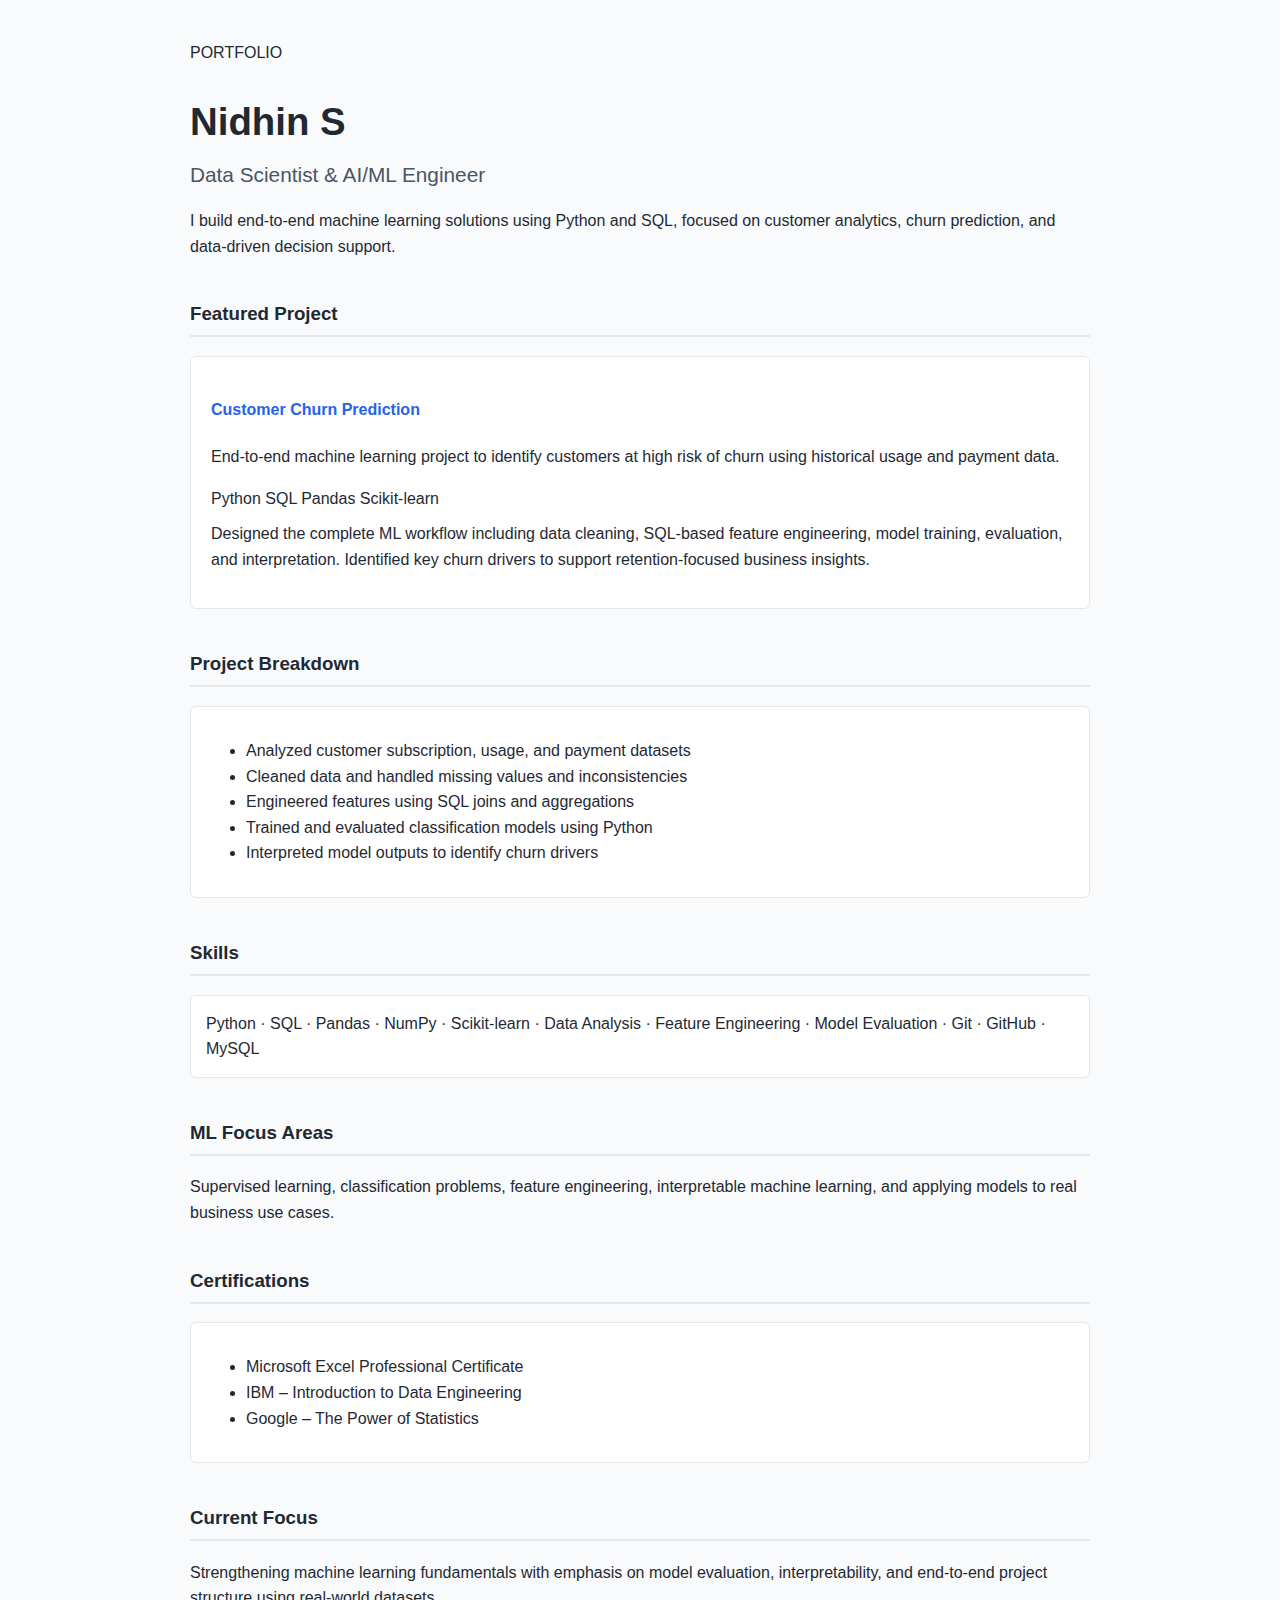
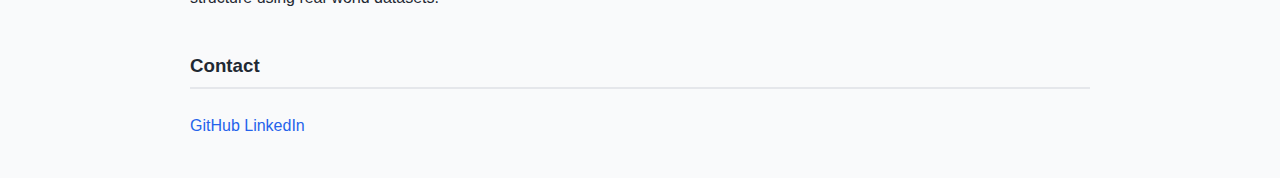
<file: index.html>
<!DOCTYPE html>
<html lang="en">
<head>
  <meta charset="UTF-8">
  <title>Nidhin S | Data Science & AI/ML Engineer</title>
  <meta name="viewport" content="width=device-width, initial-scale=1.0">
  <link rel="stylesheet" href="style.css">
</head>
<body>

  <!-- HERO -->
  <section class="hero">
    <span class="badge">PORTFOLIO</span>
    <h1>Nidhin S</h1>
    <h2>Data Scientist & AI/ML Engineer</h2>
    <p>
      I build end-to-end machine learning solutions using Python and SQL,
      focused on customer analytics, churn prediction, and data-driven decision support.
    </p>
  </section>

  <!-- PROJECT -->
  <section>
    <h3>Featured Project</h3>

    <div class="project">
      <h4>
        <a href="https://github.com/NiDHiN-1908/customer-churn-sql-python" target="_blank">
          Customer Churn Prediction
        </a>
      </h4>

      <p class="muted">
        End-to-end machine learning project to identify customers at high risk of churn
        using historical usage and payment data.
      </p>

      <div class="tags">
        <span>Python</span>
        <span>SQL</span>
        <span>Pandas</span>
        <span>Scikit-learn</span>
      </div>

      <p>
        Designed the complete ML workflow including data cleaning, SQL-based feature
        engineering, model training, evaluation, and interpretation. Identified key
        churn drivers to support retention-focused business insights.
      </p>
    </div>
  </section>

  <!-- PROJECT BREAKDOWN -->
  <section>
    <h3>Project Breakdown</h3>
    <div class="skills">
      <ul>
        <li>Analyzed customer subscription, usage, and payment datasets</li>
        <li>Cleaned data and handled missing values and inconsistencies</li>
        <li>Engineered features using SQL joins and aggregations</li>
        <li>Trained and evaluated classification models using Python</li>
        <li>Interpreted model outputs to identify churn drivers</li>
      </ul>
    </div>
  </section>

  <!-- SKILLS -->
  <section>
    <h3>Skills</h3>
    <div class="skills">
      Python · SQL · Pandas · NumPy · Scikit-learn · Data Analysis ·
      Feature Engineering · Model Evaluation · Git · GitHub · MySQL
    </div>
  </section>

  <!-- ML FOCUS -->
  <section>
    <h3>ML Focus Areas</h3>
    <p>
      Supervised learning, classification problems, feature engineering,
      interpretable machine learning, and applying models to real business use cases.
    </p>
  </section>

  <!-- CERTIFICATIONS -->
  <section>
    <h3>Certifications</h3>
    <div class="skills">
      <ul>
        <li>Microsoft Excel Professional Certificate</li>
        <li>IBM – Introduction to Data Engineering</li>
        <li>Google – The Power of Statistics</li>
      </ul>
    </div>
  </section>

  <!-- CURRENT FOCUS -->
  <section>
    <h3>Current Focus</h3>
    <p>
      Strengthening machine learning fundamentals with emphasis on model evaluation,
      interpretability, and end-to-end project structure using real-world datasets.
    </p>
  </section>

  <!-- CONTACT -->
  <section>
    <h3>Contact</h3>
    <div class="contact">
      <a href="https://github.com/NiDHiN-1908" target="_blank">GitHub</a>
      <a href="https://www.linkedin.com/public-profile/settings?trk=d_flagship3_profile_self_view_public_profile" target="_blank">LinkedIn</a>
    </div>
  </section>

</body>
</html>
</file>
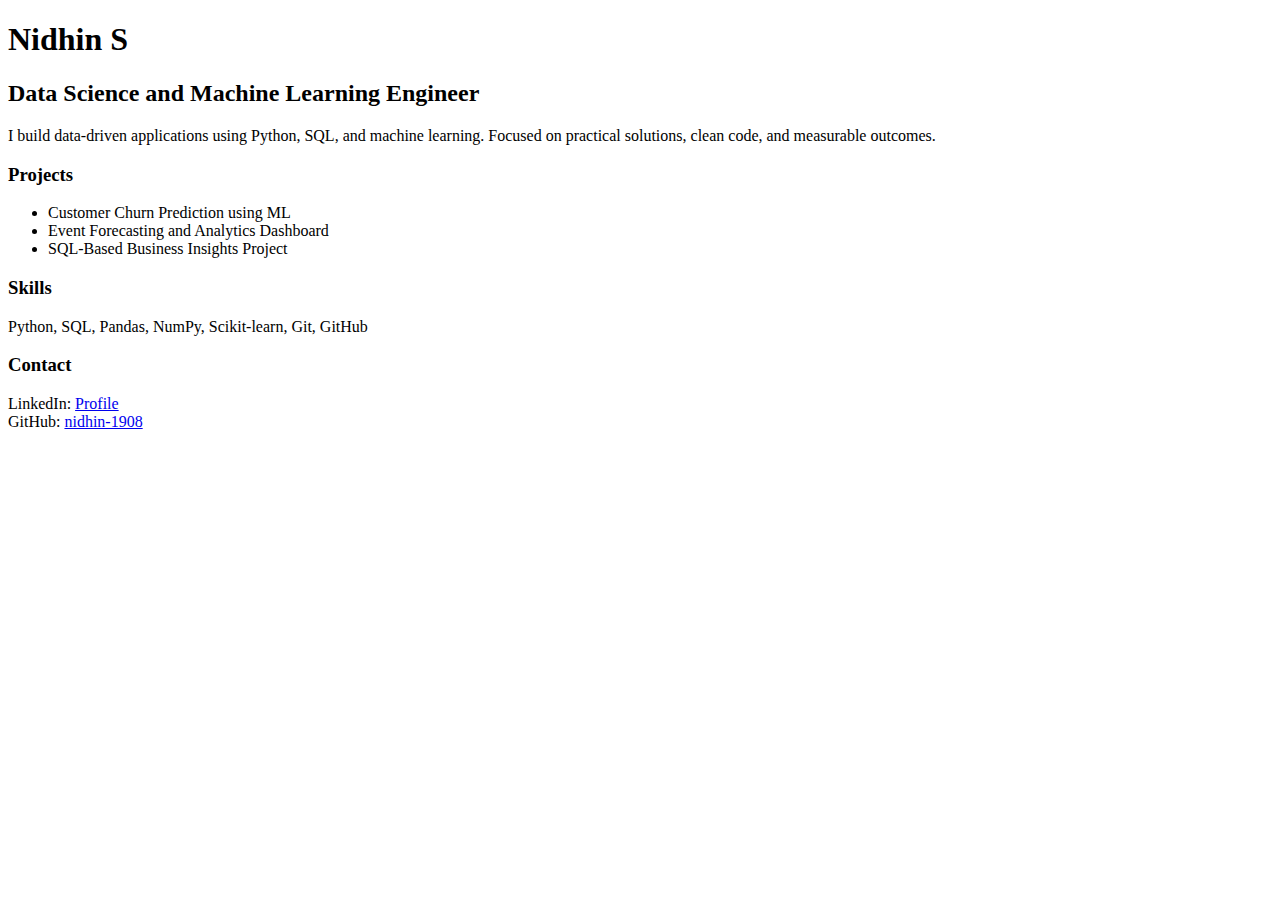
<file: portfolio.html>
<!DOCTYPE html>
<html lang="en">
<head>
  <meta charset="UTF-8">
  <title>Nidhin S | Data Science and ML Engineer</title>
  <meta name="viewport" content="width=device-width, initial-scale=1.0">
</head>
<body>
  <h1>Nidhin S</h1>
  <h2>Data Science and Machine Learning Engineer</h2>

  <p>
    I build data-driven applications using Python, SQL, and machine learning.
    Focused on practical solutions, clean code, and measurable outcomes.
  </p>

  <h3>Projects</h3>
  <ul>
    <li>Customer Churn Prediction using ML</li>
    <li>Event Forecasting and Analytics Dashboard</li>
    <li>SQL-Based Business Insights Project</li>
  </ul>

  <h3>Skills</h3>
  <p>Python, SQL, Pandas, NumPy, Scikit-learn, Git, GitHub</p>

  <h3>Contact</h3>
  <p>
    LinkedIn: <a href="https://www.linkedin.com/public-profile/settings?trk=d_flagship3_profile_self_view_public_profile">Profile</a><br>
    GitHub: <a href="https://github.com/nidhin-1908">nidhin-1908</a>
  </p>
</body>
</html>
</file>
<file: style.css>
body {
  font-family: Arial, Helvetica, sans-serif;
  background-color: #f9fafb;
  color: #1f2933;
  max-width: 900px;
  margin: 40px auto;
  padding: 0 20px;
  line-height: 1.6;
}

h1 {
  font-size: 2.4rem;
  margin-bottom: 0;
}

h2 {
  font-size: 1.3rem;
  font-weight: normal;
  color: #4b5563;
  margin-top: 5px;
}

h3 {
  margin-top: 40px;
  border-bottom: 2px solid #e5e7eb;
  padding-bottom: 6px;
}

h4 {
  margin-top: 20px;
}

a {
  color: #2563eb;
  text-decoration: none;
}

a:hover {
  text-decoration: underline;
}

p {
  margin-top: 10px;
}

.project {
  background: #ffffff;
  border: 1px solid #e5e7eb;
  padding: 20px;
  border-radius: 6px;
  margin-top: 15px;
}

.skills {
  background: #ffffff;
  border: 1px solid #e5e7eb;
  padding: 15px;
  border-radius: 6px;
}

.contact a {
  display: inline-block;
  margin-top: 5px;
}
</file>
